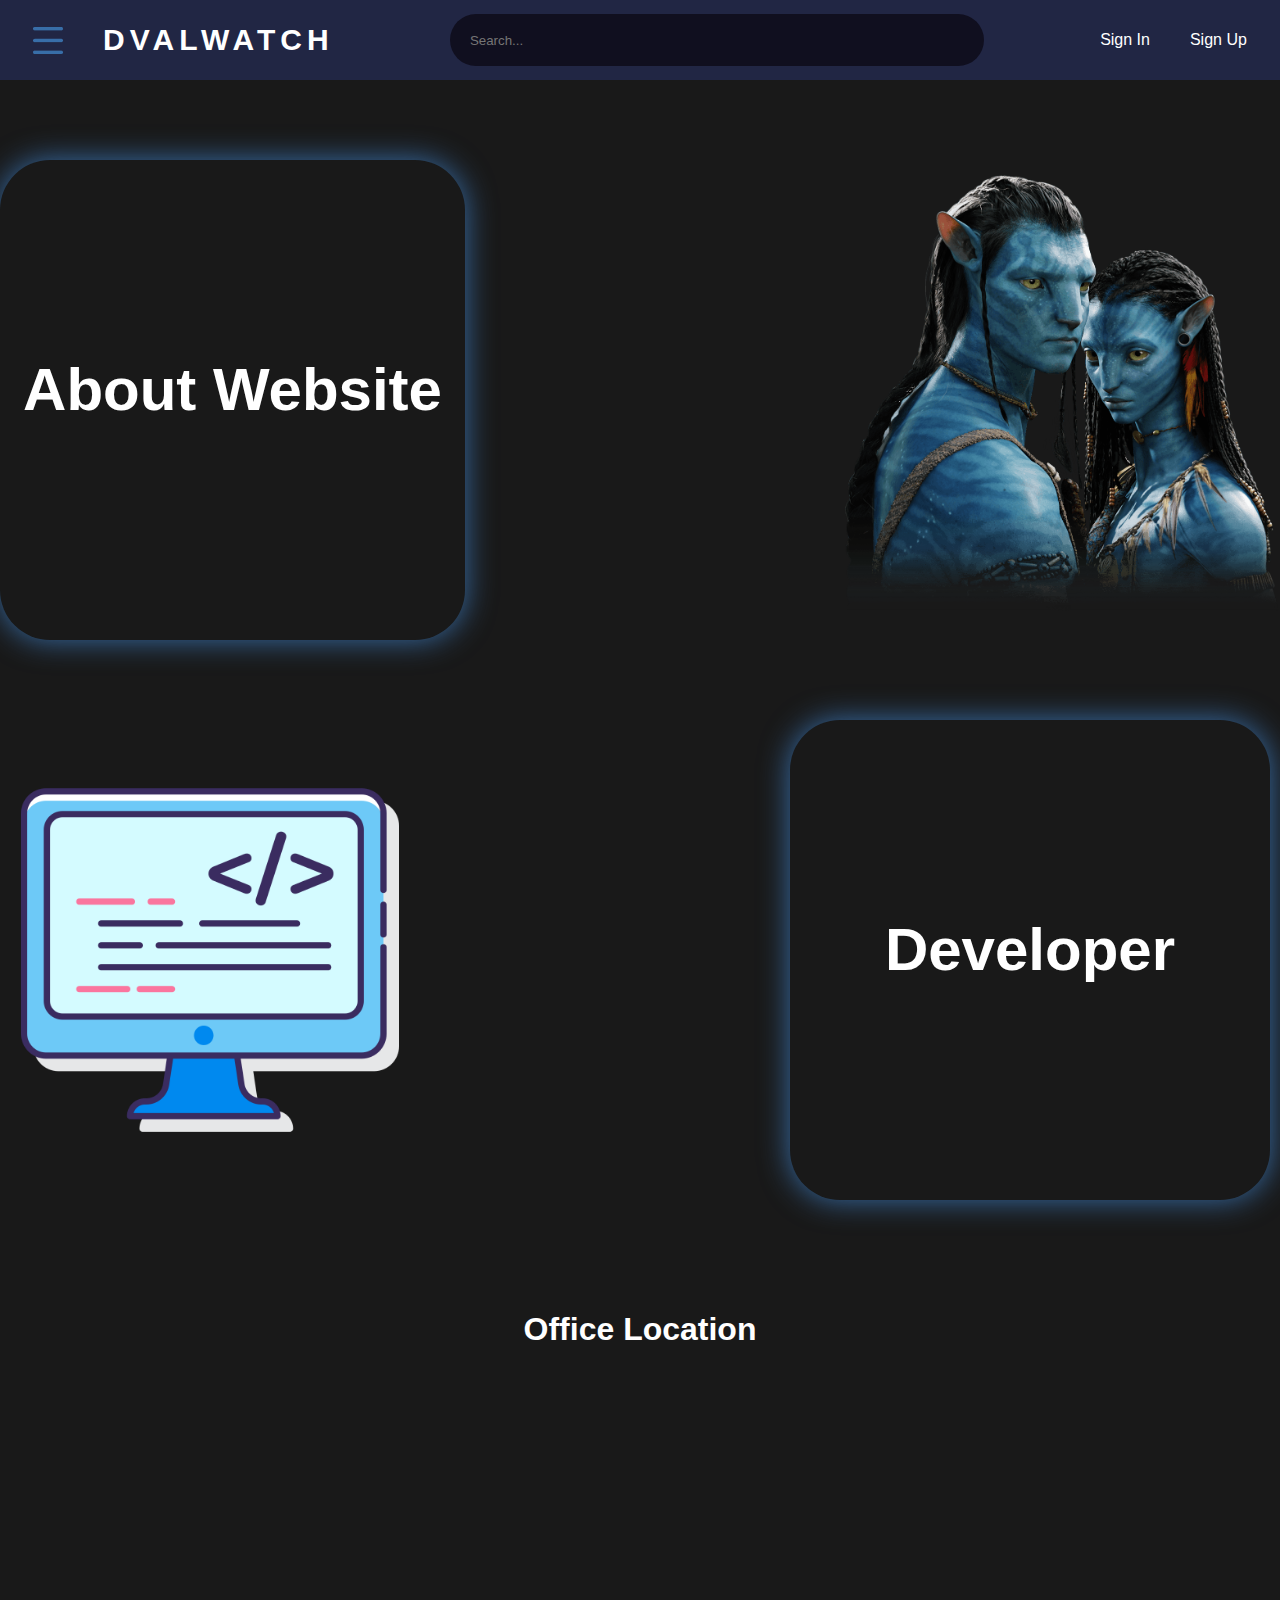
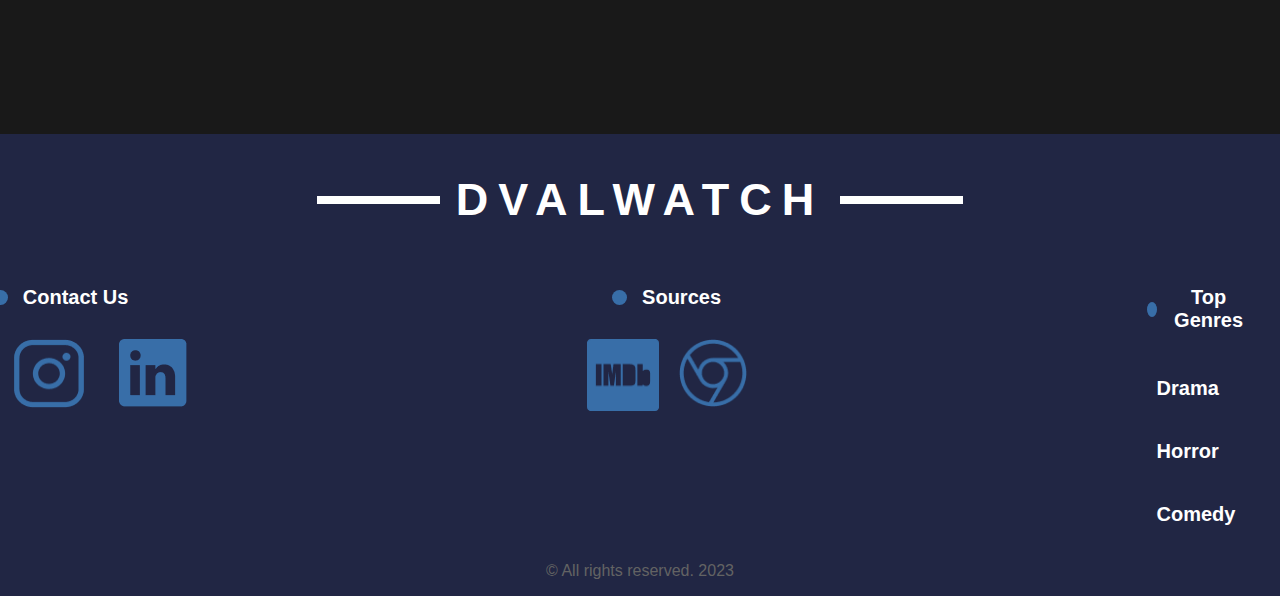
<file: AboutPage.html>
<!DOCTYPE html>
<html lang="en">

<head>
    <meta charset="UTF-8">
    <meta name="viewport" content="width=device-width, initial-scale=1.0">
    <link rel="stylesheet" href="style4.css">
    <script src="https://code.jquery.com/jquery-3.6.4.min.js"></script>
    <title>Document</title>
</head>

<body>

    <div id="Headline">
        <div id="Box1">
            <div class="Burger1" id="burgerIcon">
                <a href="#">
                    <div class="Burger"></div>
                </a>
                <a href="index.html">
                    <h2 class="Logo">DVALWATCH</h2>
                </a>
            </div>




            <input type="text" name="Search" id="Search" placeholder="Search...">

            <div class="RightSide">



                <a href="SignIn.html" class="SignIn">
                    Sign In
                </a>

                <a href="SignUp.html" class="SignUp">
                    Sign Up
                </a>
            </div>
        </div>
    </div>

    <div class="hubb">
        <a href="index.html">
            <div class="lineee">Home</div>
        </a>
        <a href="AboutPage.html" class="Abouut">
            <div class="lineee">About</div>
        </a>
        <a href="#">
            <div class="genres-link">
                <div class="lineee">Genres</div>
                <div class="genres-submenu">
                    <div class="lineee2">
                        <a href="SeeAllPage.html">Drama</a>
                    </div>
                    <div class="lineee2">
                        <a href="SeeAllPage.html">Horror</a>
                    </div>
                    <div class="lineee2">
                        <a href="SeeAllPage.html">Comedy</a>
                    </div>
                </div>
            </div>
        </a>
    </div>

    <div class="Website">
        <div class="AboutWeb">
            <h1 class="aboutText">About Website</h1>
            <h2 class="hiddenContent"><span>DvalWatch</span> is a website
                which was developed for
                uni project. You can watch
                every popular movie, anime or tv show of your choice. We tried and made this website user-friendly.</h2>
        </div>

        <div class="Avatar"></div>
    </div>


    <div class="Website">
        <div class="Coding"></div>
        <div class="AboutWeb">
            <h1 class="aboutText">Developer</h1>
            <h2 class="hiddenContent">Website <span>DvalWatch</span> was made by only one developer to whom you can
                contact to via
                social media links placed on footer. Keep in mind that this website is his first big project.</h2>
        </div>
    </div>


    <div class="MapCon">
        <h1>Office Location</h1>
        <div id="map">
            <iframe
                src="https://www.google.com/maps/embed?pb=!1m18!1m12!1m3!1d656.2651780675466!2d44.7604634429633!3d41.728302756785205!2m3!1f0!2f0!3f0!3m2!1i1024!2i768!4f13.1!3m3!1m2!1s0x404472e1afe1535b%3A0x37d0facd05a2d712!2zMTY2LTMg4YOd4YOX4YOQ4YOgIOGDreGDmOGDmuGDkOGDq-GDmOGDoSDhg6Xhg6Phg6nhg5AsIOGDl-GDkeGDmOGDmuGDmOGDoeGDmA!5e0!3m2!1ska!2sge!4v1702416259865!5m2!1ska!2sge"
                width="600" height="300" style="border:0;" allowfullscreen="" loading="lazy"
                referrerpolicy="no-referrer-when-downgrade"></iframe>
        </div>
    </div>


    <div class="Footer">
        <div class="Logo2">
            <div class="rec1"></div>
            <h1 class="FootLog">DVALWATCH</h1>
            <div class="rec1"></div>
        </div>

        <div class="footerPoints">
            <div class="niger">
                <div class="flexi">
                    <div class="circ1"></div>
                    <p class="links">Contact Us</p>
                </div>
                <div class="socials">
                    <div class="dddd">
                        <a href="https://www.facebook.com/nika.8.dvalishvili/">
                            <div class="soc1"><img src="Pictures/FB.png" /></div>
                        </a>
                        <a href="https://www.instagram.com/nikadvalishvili21/">
                            <div class="soc2"><img src="Pictures/IG.png" /></div>
                        </a>
                        <a href="https://www.linkedin.com/in/nikoloz-dvalishvili-864171293/">
                            <div class="soc3"><img src="Pictures/Linkedin.png" /></div>
                        </a>
                    </div>

                </div>
            </div>
            <div class="niger">
                <div class="flexi">
                    <div class="circ1"></div>
                    <p class="links">Sources</p>
                </div>
                <div class="socials2">
                    <a href="https://www.imdb.com/">
                        <div class="soc4"><img src="Pictures/IMMDB.png" /></div>
                    </a>
                    <div class="soc5"><img src="Pictures/Google.png" /></div>
                </div>
            </div>
            <div class="niger">
                <div class="flexi">
                    <div class="circ1"></div>
                    <p class="links">Top Genres</p>
                </div>
                <div class="socials1">
                    <p class="links">Drama</p>
                    <p class="links">Horror</p>
                    <p class="links">Comedy</p>
                </div>
            </div>
        </div>

        <div class="Copyright">
            <p class="Rights">© All rights reserved. 2023</p>
        </div>
    </div>


    <script src="main2.js"></script>
</body>

</html>
</file>
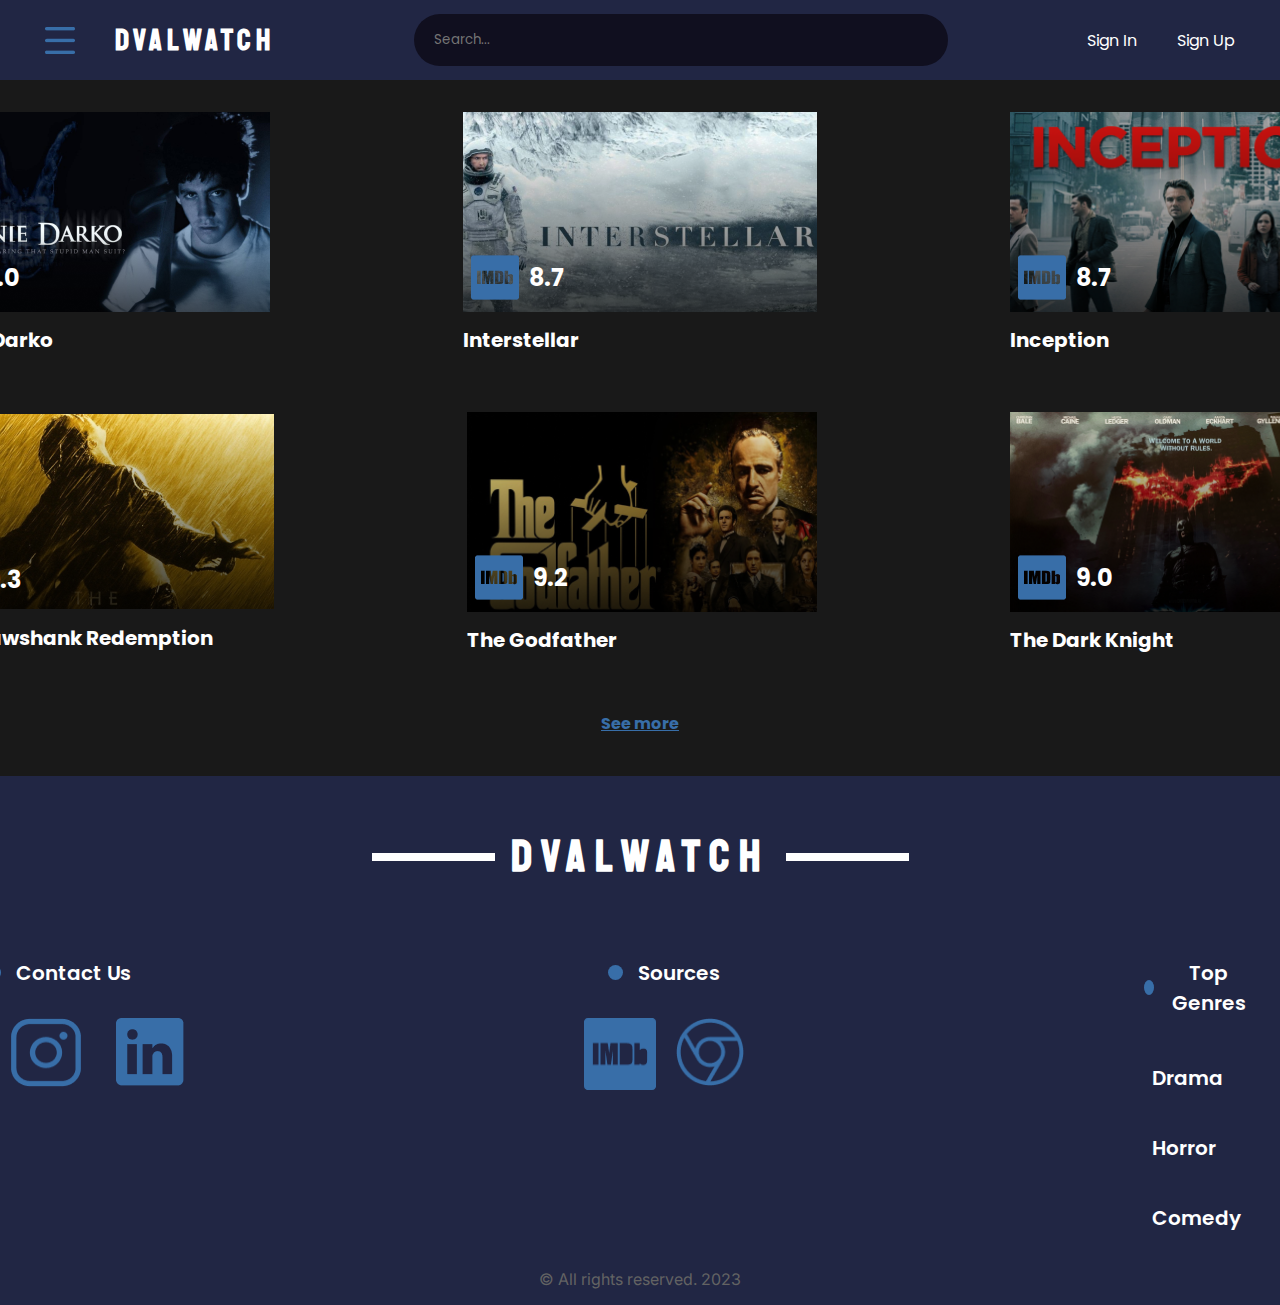
<file: SeeAllPage.html>
<!DOCTYPE html>
<html lang="en">

<head>
    <meta charset="UTF-8">
    <meta name="viewport" content="width=device-width, initial-scale=1.0">
    <link rel="stylesheet" href="style6.css">
    <link rel="preconnect" href="https://fonts.googleapis.com">
    <script src="https://code.jquery.com/jquery-3.7.1.js"
        integrity="sha256-eKhayi8LEQwp4NKxN+CfCh+3qOVUtJn3QNZ0TciWLP4=" crossorigin="anonymous"></script>
    <link rel="preconnect" href="https://fonts.gstatic.com" crossorigin>
    <link href="https://fonts.googleapis.com/css2?family=Koulen&display=swap" rel="stylesheet">
    <link rel="preconnect" href="https://fonts.googleapis.com">
    <link rel="preconnect" href="https://fonts.gstatic.com" crossorigin>
    <link href="https://fonts.googleapis.com/css2?family=Poppins&display=swap" rel="stylesheet">
    <link rel="preconnect" href="https://fonts.googleapis.com">
    <link rel="preconnect" href="https://fonts.gstatic.com" crossorigin>
    <link href="https://fonts.googleapis.com/css2?family=Inter&family=Koulen&display=swap" rel="stylesheet">
    <title>DvalWatch</title>
</head>

<body>

    <script src="main.js"></script>
    <script src="main3.js"></script>


    <div id="Headline">
        <div id="Box1">
            <div class="Burger1" id="burgerIcon">
                <a href="#">
                    <div class="Burger"></div>
                </a>
                <a href="index.html">
                    <h2 class="Logo">DVALWATCH</h2>
                </a>
            </div>




            <input type="text" name="Search" id="Search" placeholder="Search...">

            <div class="RightSide">



                <a href="SignIn.html" class="SignIn">
                    Sign In
                </a>

                <a href="SignUp.html" class="SignUp">
                    Sign Up
                </a>
            </div>
        </div>
    </div>

    <div class="hubb">
        <a href="index.html">
            <div class="lineee">Home</div>
        </a>
        <a href="AboutPage.html" class="Abouut">
            <div class="lineee">About</div>
        </a>
        <a href="#">
            <div class="genres-link">
                <div class="lineee">Genres</div>
                <div class="genres-submenu">
                    <div class="lineee2">
                        <a href="#">Drama</a>
                    </div>
                    <div class="lineee2">
                        <a href="#">Horror</a>
                    </div>
                    <div class="lineee2">
                        <a href="#">Comedy</a>
                    </div>
                </div>
            </div>
        </a>
    </div>

    <div class="AllTop">
        <div class="MoviesCard1">
            <div id="Donnie">
                <div class="Pic">
                    <div class="RatingFlex">
                        <div class="IMDB"></div>
                        <div class="Rating">
                            <h2>8.0</h2>
                        </div>
                    </div>
                </div>


                <div class="NameFlex">
                    <h1 class="MovieName1">Donnie Darko</h1>
                </div>
            </div>

            <div id="Interstellar">
                <div class="Pic2">
                    <div class="RatingFlex">
                        <div class="IMDB"></div>
                        <div class="Rating">
                            <h2>8.7</h2>
                        </div>
                    </div>
                </div>

                <div class="NameFlex">
                    <h1 class="MovieName">Interstellar</h1>
                </div>
            </div>
            <div id="Inception">
                <div class="Pic3">
                    <div class="RatingFlex">
                        <div class="IMDB"></div>
                        <div class="Rating">
                            <h2>8.7</h2>
                        </div>
                    </div>
                </div>



                <div class="NameFlex">
                    <h1 class="MovieName">Inception</h1>
                </div>
            </div>
        </div>


        <div class="MoviesCard2">
            <div id="Shawshank">
                <a href="MoviePage.html">
                    <div class="PicS">
                        <div class="RatingFlex">
                            <div class="IMDB"></div>
                            <div class="Rating">
                                <h2>9.3</h2>
                            </div>
                        </div>
                    </div>


                    <div class="NameFlex">
                        <h1 class="MovieName1">The Shawshank Redemption</h1>
                    </div>
                </a>
            </div>
            <div id="Interstellar">
                <div class="PicG">
                    <div class="RatingFlex">
                        <div class="IMDB"></div>
                        <div class="Rating">
                            <h2>9.2</h2>
                        </div>
                    </div>
                </div>

                <div class="NameFlex">
                    <h1 class="MovieNameG">The Godfather</h1>
                </div>
            </div>
            <div id="Inception">
                <div class="PicB">
                    <div class="RatingFlex">
                        <div class="IMDB"></div>
                        <div class="Rating">
                            <h2>9.0</h2>
                        </div>
                    </div>
                </div>

                <div class="NameFlex">
                    <h1 class="MovieNameB">The Dark Knight</h1>
                </div>
            </div>
        </div>

        <div class="scrollDown">
            <h4 onclick="seeMoreClicked()">See more</h4>
        </div>

    </div>

    <div class="Hidden1">
        <div class="MoviesCard2">
            <div id="Shawshank">
                <div class="PicBR">
                    <div class="RatingFlex">
                        <div class="IMDB"></div>
                        <div class="Rating">
                            <h2>9.5</h2>
                        </div>
                    </div>
                </div>


                <div class="NameFlex">
                    <h1 class="MovieName1">Breaking Bad</h1>
                </div>
            </div>
            <div id="Interstellar">
                <div class="PicT">
                    <div class="RatingFlex">
                        <div class="IMDB"></div>
                        <div class="Rating">
                            <h2>8.1</h2>
                        </div>
                    </div>
                </div>

                <div class="NameFlex">
                    <h1 class="MovieNameG">The Walking Dead</h1>
                </div>
            </div>
            <div id="Inception">
                <div class="PicF">
                    <div class="RatingFlex">
                        <div class="IMDB"></div>
                        <div class="Rating">
                            <h2>8.7</h2>
                        </div>
                    </div>
                </div>

                <div class="NameFlex">
                    <h1 class="MovieNameB">Fleabag</h1>
                </div>
            </div>
        </div>
    </div>

    <div class="Hidden2">
        <div class="MoviesCard2">
            <div id="Shawshank">
                <div class="PicOP">
                    <div class="RatingFlex">
                        <div class="IMDB"></div>
                        <div class="Rating">
                            <h2>8.9</h2>
                        </div>
                    </div>
                </div>


                <div class="NameFlex">
                    <h1 class="MovieName1">One Piece</h1>
                </div>
            </div>
            <div id="Interstellar">
                <div class="PicCE">
                    <div class="RatingFlex">
                        <div class="IMDB"></div>
                        <div class="Rating">
                            <h2>8.3</h2>
                        </div>
                    </div>
                </div>

                <div class="NameFlex">
                    <h1 class="MovieNameG">CyberPunk: Edgerunners</h1>
                </div>
            </div>
            <div id="Inception">
                <div class="PicBL">
                    <div class="RatingFlex">
                        <div class="IMDB"></div>
                        <div class="Rating">
                            <h2>8.2</h2>
                        </div>
                    </div>
                </div>

                <div class="NameFlex">
                    <h1 class="MovieNameB">Bleach</h1>
                </div>
            </div>
        </div>
    </div>

    <div class="Footer">
        <div class="Logo2">
            <div class="rec1"></div>
            <h1 class="FootLog">DVALWATCH</h1>
            <div class="rec1"></div>
        </div>

        <div class="footerPoints">
            <div class="niger">
                <div class="flexi">
                    <div class="circ1"></div>
                    <p class="links">Contact Us</p>
                </div>
                <div class="socials">
                    <div class="dddd">
                        <a href="https://www.facebook.com/nika.8.dvalishvili/">
                            <div class="soc1"><img src="Pictures/FB.png" /></div>
                        </a>
                        <a href="https://www.instagram.com/nikadvalishvili21/">
                            <div class="soc2"><img src="Pictures/IG.png" /></div>
                        </a>
                        <a href="https://www.linkedin.com/in/nikoloz-dvalishvili-864171293/">
                            <div class="soc3"><img src="Pictures/Linkedin.png" /></div>
                        </a>
                    </div>

                </div>
            </div>
            <div class="niger">
                <div class="flexi">
                    <div class="circ1"></div>
                    <p class="links">Sources</p>
                </div>
                <div class="socials2">
                    <a href="https://www.imdb.com/">
                        <div class="soc4"><img src="Pictures/IMMDB.png" /></div>
                    </a>
                    <div class="soc5"><img src="Pictures/Google.png" /></div>
                </div>
            </div>
            <div class="niger">
                <div class="flexi">
                    <div class="circ1"></div>
                    <p class="links">Top Genres</p>
                </div>
                <div class="socials1">
                    <p class="links">Drama</p>
                    <p class="links">Horror</p>
                    <p class="links">Comedy</p>
                </div>
            </div>
        </div>

        <div class="Copyright">
            <p class="Rights">© All rights reserved. 2023</p>
        </div>
    </div>
</file>
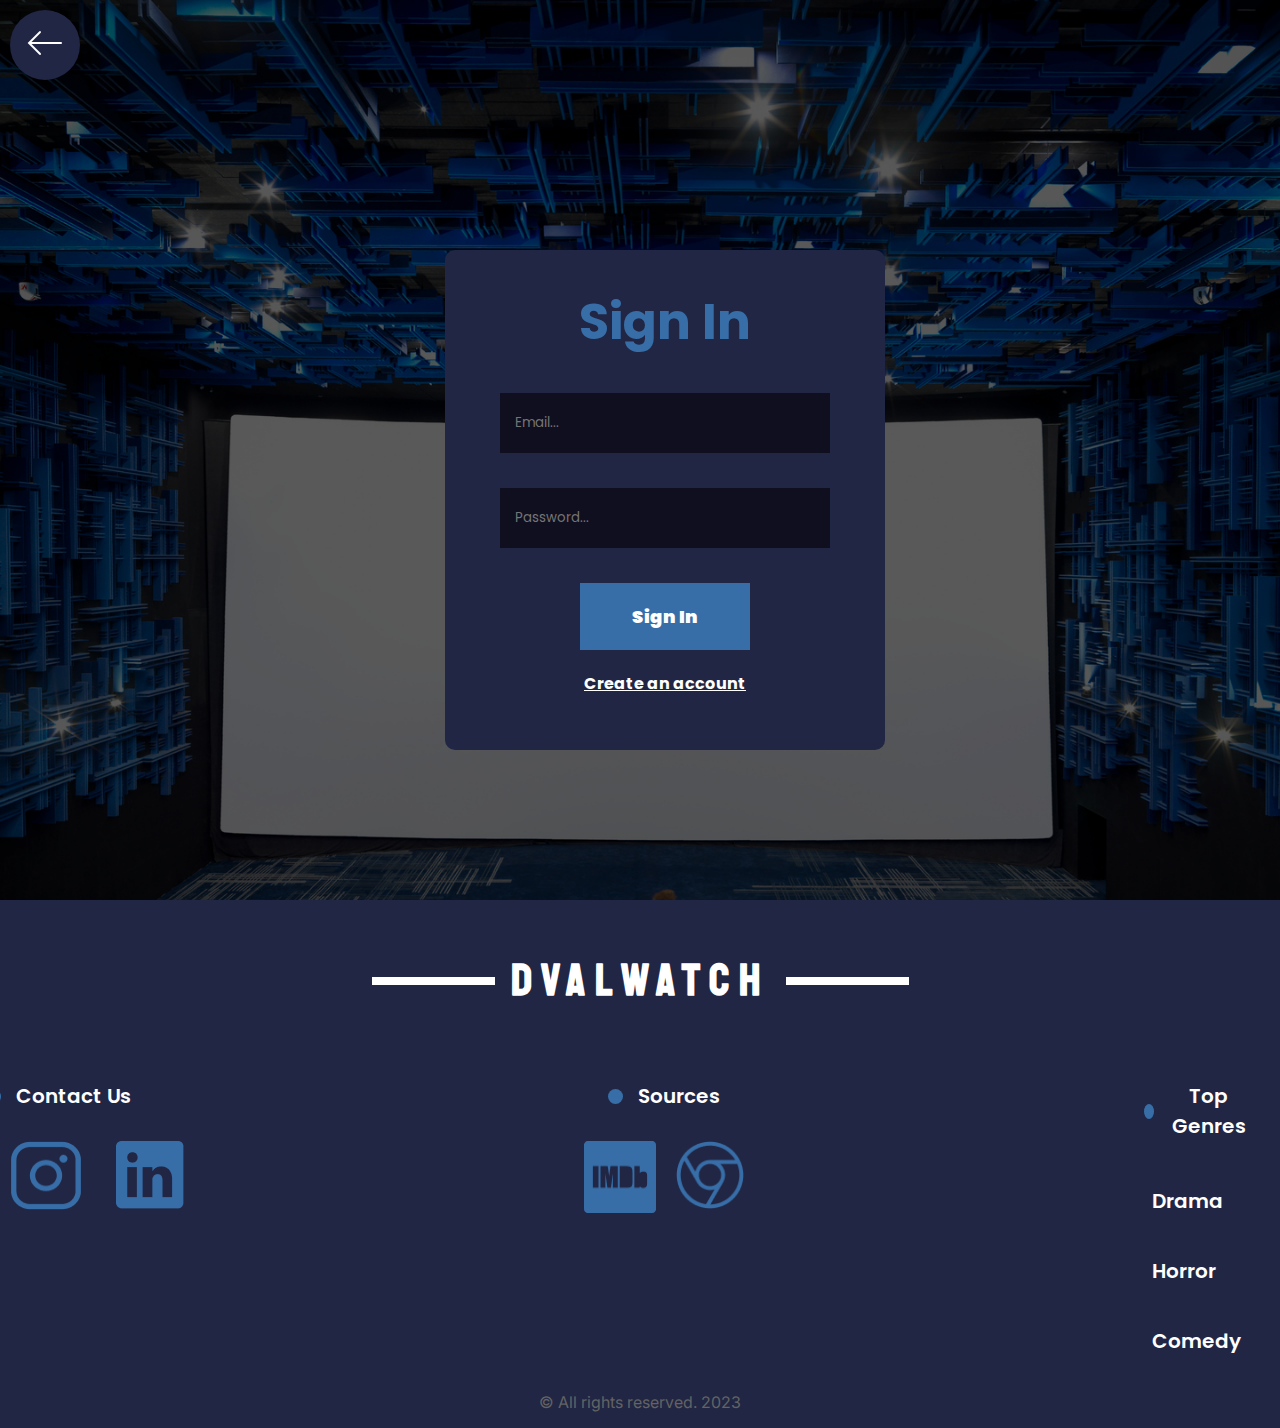
<file: SignIn.html>
<!DOCTYPE html>
<html lang="en">

<head>
    <meta charset="UTF-8">
    <meta name="viewport" content="width=device-width, initial-scale=1.0">
    <link rel="stylesheet" href="style2.css">
    <link rel="preconnect" href="https://fonts.googleapis.com">
    <link rel="preconnect" href="https://fonts.gstatic.com" crossorigin>
    <link href="https://fonts.googleapis.com/css2?family=Koulen&display=swap" rel="stylesheet">
    <link rel="preconnect" href="https://fonts.googleapis.com">
    <link rel="preconnect" href="https://fonts.gstatic.com" crossorigin>
    <link href="https://fonts.googleapis.com/css2?family=Poppins&display=swap" rel="stylesheet">
    <link rel="preconnect" href="https://fonts.googleapis.com">
    <link rel="preconnect" href="https://fonts.gstatic.com" crossorigin>
    <link href="https://fonts.googleapis.com/css2?family=Inter&family=Koulen&display=swap" rel="stylesheet">
    <title>DVALWATCH</title>
</head>

<body>
    <div id="FuncBack" class="flex-container">
        <div class="Back" id="Back">
            <div class="Icon">
                <img src="SignInPic/icons8-arrow-left-50.png" alt="" srcset="">
            </div>
        </div>
    </div>


    <div class="Cover">
        <div class="Rec">
            <div class="MainRec">
                <h1>Sign In</h1>

                <form id="signInForm" action="/">
                    <div class="input-group">
                        <div class="field">
                            <input type="email" name="email" id="email" placeholder="Email..." required>
                            <div id="emailError" class="error"></div>
                        </div>

                        <div class="field">
                            <input type="password" name="password" id="password" placeholder="Password..."
                                autocomplete="current-password" required>
                            <div id="passwordError" class="error"></div>
                        </div>

                        <div class="field">
                            <button type="button" onclick="validateSignIn()">Sign In</button>
                            <a href="SignUp.html">
                                <h4 class="Acc">Create an account</h4>
                            </a>
                        </div>
                    </div>
                </form>
            </div>
        </div>
    </div>

    <div id="emailError" class="error-container"></div>
    <div id="passwordError" class="error-container"></div>

    <div class="Footer">
        <div class="Logo2">
            <div class="rec1"></div>
            <h1 class="FootLog">DVALWATCH</h1>
            <div class="rec1"></div>
        </div>

        <div class="footerPoints">
            <div class="niger">
                <div class="flexi">
                    <div class="circ1"></div>
                    <p class="links">Contact Us</p>
                </div>
                <div class="socials">
                    <div class="dddd">
                        <a href="https://www.facebook.com/nika.8.dvalishvili/">
                            <div class="soc1"><img src="Pictures/FB.png" /></div>
                        </a>
                        <a href="https://www.instagram.com/nikadvalishvili21/">
                            <div class="soc2"><img src="Pictures/IG.png" /></div>
                        </a>
                        <a href="https://www.linkedin.com/in/nikoloz-dvalishvili-864171293/">
                            <div class="soc3"><img src="Pictures/Linkedin.png" /></div>
                        </a>
                    </div>

                </div>
            </div>
            <div class="niger">
                <div class="flexi">
                    <div class="circ1"></div>
                    <p class="links">Sources</p>
                </div>
                <div class="socials2">
                    <a href="https://www.imdb.com/">
                        <div class="soc4"><img src="Pictures/IMMDB.png" /></div>
                    </a>
                    <div class="soc5"><img src="Pictures/Google.png" /></div>
                </div>
            </div>
            <div class="niger">
                <div class="flexi">
                    <div class="circ1"></div>
                    <p class="links">Top Genres</p>
                </div>
                <div class="socials1">
                    <p class="links">Drama</p>
                    <p class="links">Horror</p>
                    <p class="links">Comedy</p>
                </div>
            </div>
        </div>

        <div class="Copyright">
            <p class="Rights">© All rights reserved. 2023</p>
        </div>
    </div>

    <script>


        function validateSignIn() {
            var email = document.getElementById('email').value;
            var password = document.getElementById('password').value;
            var emailError = document.getElementById('emailError');
            var passwordError = document.getElementById('passwordError');

            emailError.innerHTML = '';
            passwordError.innerHTML = '';

            var emailPattern = /^[^\s@]+@[^\s@]+\.[^\s@]+$/;
            if (!emailPattern.test(email)) {
                emailError.innerHTML = 'Invalid email address';
                emailError.classList.add('error-message');
                return;
            }

            if (password.length < 6) {
                passwordError.innerHTML = 'Password must be at least 6 characters';
                passwordError.classList.add('error-message');
                return;
            }

            alert('Sign In Successful!');
        }

        let btnBack = document.querySelector('#Back')


        btnBack.addEventListener('click', () => {
            console.log('Button clicked');
            window.history.back()
        })
    </script>


    <script src="main.js"></script>

</body>

</html>
</file>
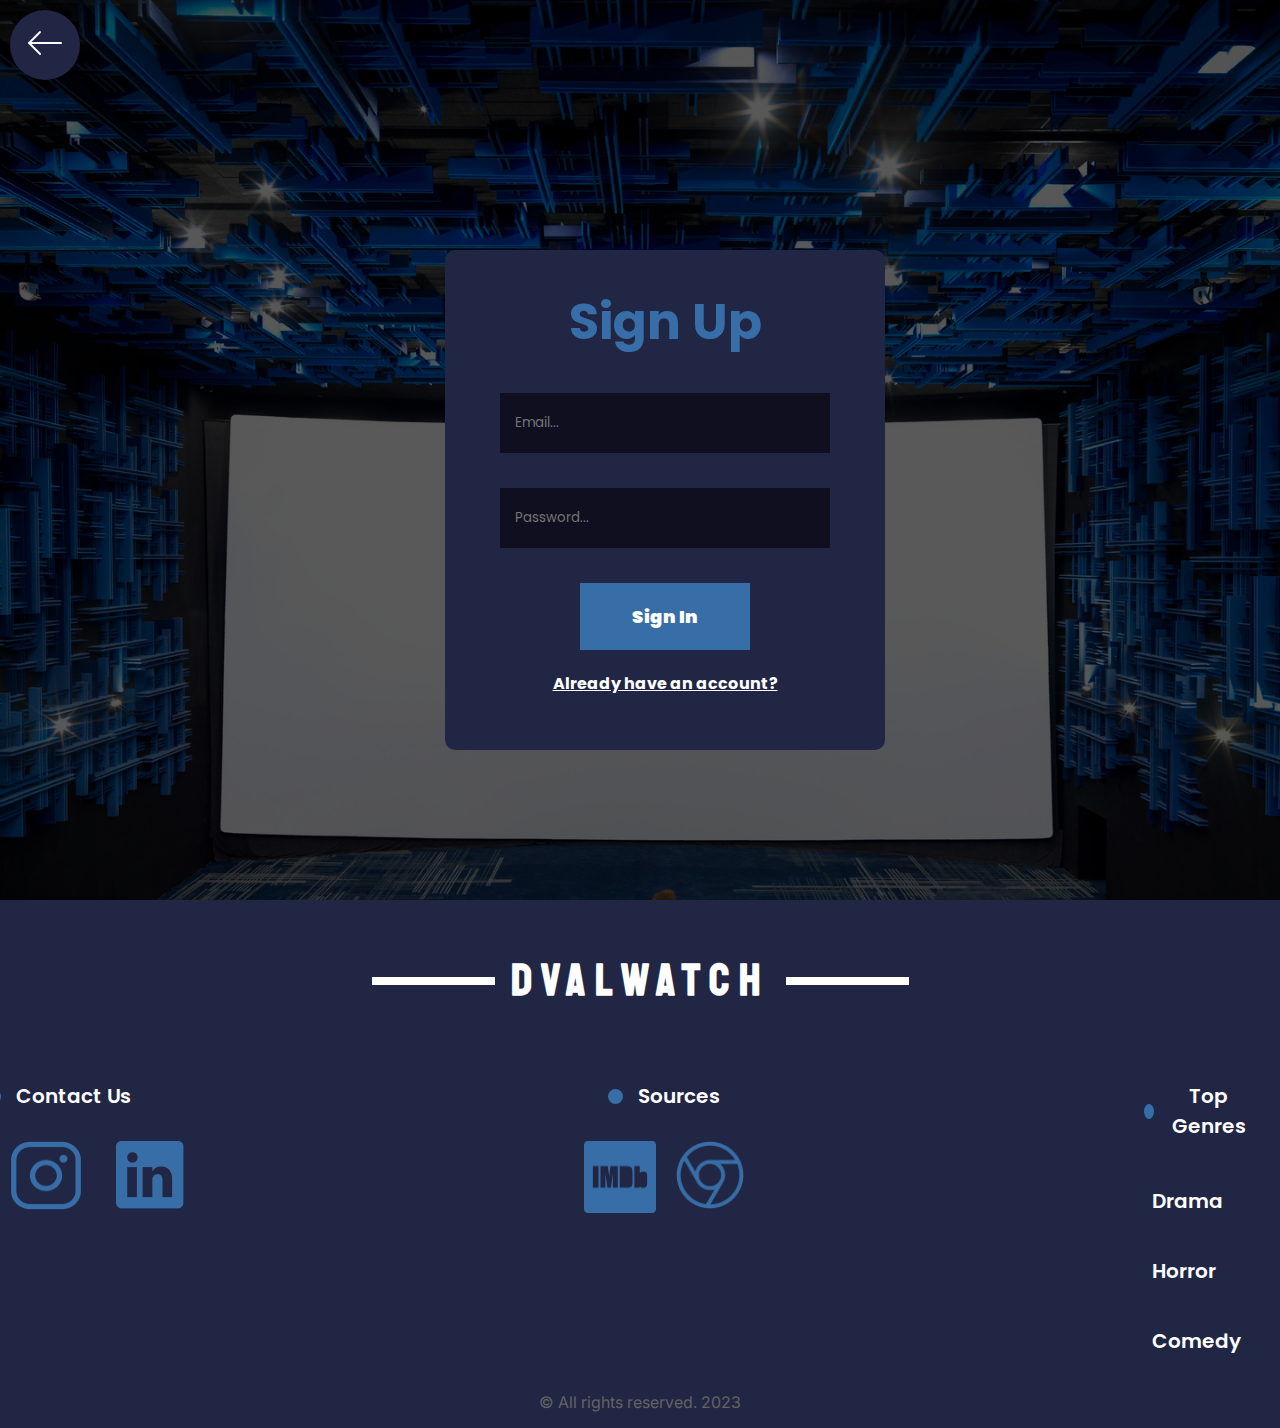
<file: SignUp.html>
<!DOCTYPE html>
<html lang="en">

<head>
    <meta charset="UTF-8">
    <meta name="viewport" content="width=device-width, initial-scale=1.0">
    <script src="https://code.jquery.com/jquery-3.7.1.js"
        integrity="sha256-eKhayi8LEQwp4NKxN+CfCh+3qOVUtJn3QNZ0TciWLP4=" crossorigin="anonymous"></script>
    <link rel="stylesheet" href="style2.css">
    <link rel="preconnect" href="https://fonts.googleapis.com">
    <link rel="preconnect" href="https://fonts.gstatic.com" crossorigin>
    <link href="https://fonts.googleapis.com/css2?family=Koulen&display=swap" rel="stylesheet">
    <link rel="preconnect" href="https://fonts.googleapis.com">
    <link rel="preconnect" href="https://fonts.gstatic.com" crossorigin>
    <link href="https://fonts.googleapis.com/css2?family=Poppins&display=swap" rel="stylesheet">
    <link rel="preconnect" href="https://fonts.googleapis.com">
    <link rel="preconnect" href="https://fonts.gstatic.com" crossorigin>
    <link href="https://fonts.googleapis.com/css2?family=Inter&family=Koulen&display=swap" rel="stylesheet">
    <link rel="stylesheet" href="style2.css">
    <title>DVALWATCH</title>
</head>

<body>

    <div id="FuncBack" class="flex-container">
        <div class="Back" id="Back">
            <div class="Icon">
                <img src="SignInPic/icons8-arrow-left-50.png" alt="" srcset="">
            </div>
        </div>
    </div>



    <div class="Cover">
        <div class="Rec">
            <div class="MainRec">
                <h1>Sign Up</h1>

                <form id="signInForm" action="/">
                    <div class="input-group">
                        <div class="field">
                            <input type="email" name="email" id="email" placeholder="Email..." required>
                            <div id="emailError" class="error"></div>
                        </div>

                        <div class="field">
                            <input type="password" name="password" id="password" placeholder="Password..."
                                autocomplete="current-password" required>
                            <div id="passwordError" class="error"></div>
                        </div>

                        <div class="field">
                            <button type="button" onclick="validateSignIn()">Sign In</button>
                            <a href="SignIn.html">
                                <h4 class="Acc">Already have an account?</h4>
                            </a>
                        </div>
                    </div>
                </form>
            </div>
        </div>
    </div>


    <div class="Footer">
        <div class="Logo2">
            <div class="rec1"></div>
            <h1 class="FootLog">DVALWATCH</h1>
            <div class="rec1"></div>
        </div>

        <div class="footerPoints">
            <div class="niger">
                <div class="flexi">
                    <div class="circ1"></div>
                    <p class="links">Contact Us</p>
                </div>
                <div class="socials">
                    <div class="dddd">
                        <a href="https://www.facebook.com/nika.8.dvalishvili/">
                            <div class="soc1"><img src="Pictures/FB.png" /></div>
                        </a>
                        <a href="https://www.instagram.com/nikadvalishvili21/">
                            <div class="soc2"><img src="Pictures/IG.png" /></div>
                        </a>
                        <a href="https://www.linkedin.com/in/nikoloz-dvalishvili-864171293/">
                            <div class="soc3"><img src="Pictures/Linkedin.png" /></div>
                        </a>
                    </div>

                </div>
            </div>
            <div class="niger">
                <div class="flexi">
                    <div class="circ1"></div>
                    <p class="links">Sources</p>
                </div>
                <div class="socials2">
                    <a href="https://www.imdb.com/">
                        <div class="soc4"><img src="Pictures/IMMDB.png" /></div>
                    </a>
                    <div class="soc5"><img src="Pictures/Google.png" /></div>
                </div>
            </div>
            <div class="niger">
                <div class="flexi">
                    <div class="circ1"></div>
                    <p class="links">Top Genres</p>
                </div>
                <div class="socials1">
                    <p class="links">Drama</p>
                    <p class="links">Horror</p>
                    <p class="links">Comedy</p>
                </div>
            </div>
        </div>

        <div class="Copyright">
            <p class="Rights">© All rights reserved. 2023</p>
        </div>
    </div>

    <script>


        function validateSignIn() {
            var email = document.getElementById('email').value;
            var password = document.getElementById('password').value;
            var emailError = document.getElementById('emailError');
            var passwordError = document.getElementById('passwordError');

            emailError.innerHTML = '';
            passwordError.innerHTML = '';

            var emailPattern = /^[^\s@]+@[^\s@]+\.[^\s@]+$/;
            if (!emailPattern.test(email)) {
                emailError.innerHTML = 'Invalid email address';
                emailError.classList.add('error-message');
                return;
            }

            if (password.length < 6) {
                passwordError.innerHTML = 'Password must be at least 6 characters';
                passwordError.classList.add('error-message');
                return;
            }

            alert('Sign In Successful!');
        }

        let btnBack = document.querySelector('#Back')


        btnBack.addEventListener('click', () => {
            console.log('Button clicked');
            window.history.back()
        })



    </script>


    <script src="main.js"></script>
</body>

</html>
</file>
<file: style4.css>
body {
    padding: 0;
    margin: 0;
    background-color: #191919;
}

a {
    text-decoration: none;
}

.SignIn {
    color: white;
    font-family: 'Poppins', sans-serif;
    display: flex;
}

.SignIn:after {
    content: "";
    position: absolute;
    background-color: #386EA8;
    height: 3px;
    width: 0;
    margin-top: 28px;
    border-radius: 10px;
    transition: 0.3s;
}

.SignIn:hover::after {
    width: 53px;
}

.SignUp {
    color: white;
    font-family: 'Poppins', sans-serif;
    display: flex;
}

.SignUp:after {
    content: "";
    position: absolute;
    background-color: #386EA8;
    height: 3px;
    width: 0;
    margin-top: 28px;
    border-radius: 10px;
    transition: 0.3s;
}

.SignUp:hover::after {
    width: 60px;
}

#Box1 {
    width: 100%;
    height: 80px;
    background-color: #212644;
    display: flex;
    align-items: center;
    justify-content: space-around;
    gap: 50px;
}



.Burger1 {
    display: flex;
    align-items: center;
    gap: 40px;
}



.RightSide {
    display: flex;
    align-items: center;
    gap: 40px;
}

.Burger {
    background-image: url(HeadlinePics/Burger.png);
    background-repeat: no-repeat;
    width: 30px;
    height: 27px;
    cursor: pointer;
}

.Logo {
    color: white;
    cursor: pointer;
    font-family: 'Koulen', sans-serif;
    letter-spacing: 5px;
    font-size: 30px;
}


#Search {
    background-color: #100F1F;
    border: none;
    border-radius: 30px;
    width: 40%;
    height: 50px;
    color: white;
    font-family: 'Poppins', sans-serif;
    padding-left: 20px;
}


.hubb {
    display: flex;
    position: absolute;
    z-index: 1000;
    color: white;
    flex-direction: column;
    left: 10px;
    display: none;
}

.lineee {
    width: 150px;
    height: 50px;
    background-color: #191919;
    text-align: center;
    display: flex;
    justify-content: center;
    align-items: center;
    font-family: 'Poppins', sans-serif;
}

.lineee:hover {
    background-color: #101010;
}

.hubb a {
    color: white;
    text-decoration: none;
    font-style: none;
}


.Website {
    display: flex;
    justify-content: center;
    align-items: center;
    margin-top: 80px;
    gap: 380px;
}

.AboutWeb {
    position: relative;
    width: 450px;
    height: 450px;
    overflow: hidden;
    border-radius: 50px;
    display: flex;
    align-items: center;
    flex-direction: column;
    padding: 15px;
    transition: background-color 0.3s ease; /* Transition for background color */
    box-shadow:inset 0 0 10px rgb(255, 255, 255);
    box-shadow: 0 0 30px #386EA8;
}



.aboutText {
    color: white;
    font-family: 'Poppins', sans-serif;
    cursor: pointer;
    transition: opacity 0.3s ease; /* Transition for opacity */
    margin-top: 180px;
    font-size: 60px;
}



.hiddenContent {
    text-align: center;
    color: white;
    font-family: 'Poppins', sans-serif;
    font-size: 30px;
    position: absolute;
    top: 213px;
    left: 240px;
    transform: translate(-50%, -50%);
    opacity: 0;
    transition: opacity 0.3s ease, transform 0.3s ease; /* Add transform transition */
}


.Avatar {
    background-image: url(AboutPagePics/18ee86fd3759ed2f75a1c44170587991.png);
    width: 450px;
    height: 450px;
    background-size: 100%;
    background-repeat: no-repeat;
}

h1 {
    color: white;
    font-family: 'Poppins', sans-serif;
}

h2 {
    text-align: center;
    color: white;
    font-family: 'Poppins', sans-serif;
    font-size: 30px;
}

span {
    color: #386EA8;
}

.Coding {
    background-image: url(AboutPagePics/2621040\ 1.png);
    width: 400px;
    height: 400px;
    background-repeat: no-repeat;
    background-size: 100%;
}

.MapCon {
    display: flex;
    justify-content: center;
    align-items: center;
    flex-direction: column;
    position: relative;
    top: 90px;
}

.Footer {
    width: 100%;
    height: auto;
    background-color: #212644;
    display: flex;
    flex-direction: column;
    justify-content: center;
    align-items: center;
    text-align: center;
    margin-top: 150px;
}

.Logo2 {
    display: flex;
    align-items: center;
    gap: 16px;
    justify-content: center;
    padding-top: 10px;
}

.rec1 {
    height: 8px;
    width: 123px;
    background-color: white;
}

.FootLog {
    font-family: "Koulen", sans-serif;
    color: white;
    letter-spacing: 10px;
    font-size: 45px;
}

.socials1 {
    display: flex;
    flex-direction: column;
    text-align: left;
    justify-content: space-around;
    cursor: pointer;
    /* gap: -227px; */
    /* margin-top: px; */
}

.footerPoints {
    width: 100%;
    display: flex;
    justify-content: center;
    /* cursor: pointer; */
    gap: 400px;
    padding-top: 10px;
    margin-right: 100px;
}

.flexi {
    display: flex;
    align-items: center;
    /* cursor: pointer; */
    gap: 15px;
}

.niger {
    display: flex;
    flex-direction: column;
    /* cursor: pointer; */
    /* justify-content: center; */
    align-items: center;
    gap: 5px;
}

.soc1 img {
    width: 44px;
    height: 64px;
    cursor: pointer;
    justify-content: flex-start;
}

.soc2 img {
    width: 70px;
    height: 69px;
    justify-content: flex-start;
    cursor: pointer;
}

.soc3 img {
    width: 68px;
    height: 68px;
    justify-content: flex-start;
    cursor: pointer;
}

.soc4 img {
    width: 72px;
    height: 72px;
    justify-content: flex-start;
    cursor: pointer;
}

.soc5 img {
    width: 68px;
    height: 68px;
    justify-content: flex-start;
    cursor: pointer;
}

.socials {
    display: flex;
    flex-direction: column;
    cursor: pointer;
    gap: 20px;
    margin-top: 5px;
}

.socials2 {
    display: flex;
    /* flex-direction: column; */
    justify-content: start;
    cursor: pointer;
    gap: 20px;
    margin-top: 5px;
}

.dddd {
    gap: 35px;
    display: flex;
    cursor: pointer;
}

.links {
    font-family: 'Poppins', sans-serif;
    color: white;
    font-size: 20px;
    /* cursor: pointer; */
    font-weight: 600;
}

.socials1 .links:hover {
    color: #386EA8;
    cursor: pointer;
}

.circ1 {
    width: 15px;
    height: 15px;
    background-color: #386EA8;
    border-radius: 50%;
    /* cursor: pointer; */
}

.Rights {
    color: #636363;
    font-family: 'Inter', sans-serif;
}

.genres-submenu {
    display: none;
    position: absolute;
    top: 0;
    left: 100%; 
    background-color: #191919;
}

.genres-submenu a {
    display: block; 
    /* padding: 10px;  */
    color: white;
    text-decoration: none;
}

.genres-link:hover .genres-submenu {
    display: block;
}

.lineee2 {
    width: 150px;
    height: 50px;
    background-color: #191919;
    text-align: center;
    display: flex;
    flex-direction: column;
    justify-content: center;
    align-items: center;
    font-family: 'Poppins', sans-serif;
    /* gap: 20px; */
}

.lineee2:hover {
    background-color: #101010;
}
</file>
<file: style6.css>
body {
    padding: 0;
    margin: 0;
    background-color: #191919;
}

a {
    text-decoration: none;
}

.AllTop {
padding-top: 10px;    
}

.SignIn {
    color: white;
    font-family: 'Poppins', sans-serif;
    display: flex;
}

.SignIn:after {
    content: "";
    position: absolute;
    background-color: #386EA8;
    height: 3px;
    width: 0;
    margin-top: 28px;
    border-radius: 10px;
    transition: 0.3s;
}

.SignIn:hover::after {
    width: 53px;
}

.SignUp {
    color: white;
    font-family: 'Poppins', sans-serif;
    display: flex;
}

.SignUp:after {
    content: "";
    position: absolute;
    background-color: #386EA8;
    height: 3px;
    width: 0;
    margin-top: 28px;
    border-radius: 10px;
    transition: 0.3s;
}

.SignUp:hover::after {
    width: 60px;
}

#Box1 {
    width: 100%;
    height: 80px;
    background-color: #212644;
    display: flex;
    align-items: center;
    justify-content: space-around;
    gap: 50px;
}



.Burger1 {
    display: flex;
    align-items: center;
    gap: 40px;
}



.RightSide {
    display: flex;
    align-items: center;
    gap: 40px;
}

.Burger {
    background-image: url(HeadlinePics/Burger.png);
    background-repeat: no-repeat;
    width: 30px;
    height: 27px;
    cursor: pointer;
}

.Logo {
    color: white;
    cursor: pointer;
    font-family: 'Koulen', sans-serif;
    letter-spacing: 5px;
    font-size: 30px;
}


#Search {
    background-color: #100F1F;
    border: none;
    border-radius: 30px;
    width: 40%;
    height: 50px;
    color: white;
    font-family: 'Poppins', sans-serif;
    padding-left: 20px;
}

.hubb {
    display: flex;
    position: absolute;
    z-index: 1000;
    color: white;
    flex-direction: column;
    left: 10px;
    display: none;
}

.lineee {
    width: 150px;
    height: 50px;
    background-color: #191919;
    text-align: center;
    display: flex;
    justify-content: center;
    align-items: center;
    font-family: 'Poppins', sans-serif;
}

.lineee:hover {
    background-color: #101010;
}

.hubb a {
    color: white;
    text-decoration: none;
    font-style: none;
}

.genres-submenu {
    display: none;
    position: absolute;
    top: 0;
    left: 100%; 
    background-color: #191919;
}

.genres-submenu a {
    display: block; 
    /* padding: 10px;  */
    color: white;
    text-decoration: none;
}

.genres-link:hover .genres-submenu {
    display: block;
}

.lineee2 {
    width: 150px;
    height: 50px;
    background-color: #191919;
    text-align: center;
    display: flex;
    flex-direction: column;
    justify-content: center;
    align-items: center;
    font-family: 'Poppins', sans-serif;
    /* gap: 20px; */
}

.lineee2:hover {
    background-color: #101010;
}


.MoviesCard1 {
    display: flex;
    gap: 193px;
    align-items: center;
    justify-content: center;
    flex-direction: row;
    width: 100%;
    height: 300px;
    /* background-color: red; */
}

.Pic {
    background-image: url(Pictures/Donnie.jpg);
    background-repeat: no-repeat;
    width: 354px;
    height: 200px;
    background-size: 100%;
    cursor: pointer;
}


.Pic2 {
    background-image: url(Pictures/Interstellar.jpg);
    background-repeat: no-repeat;
    width: 354px;
    height: 200px;
    background-size: 100%;
    cursor: pointer;
}

.Pic3 {
    background-image: url(Pictures/Inception.jpg);
    background-repeat: no-repeat;
    width: 354px;
    height: 200px;
    background-size: 100%;
    cursor: pointer;
}

.RatingFlex {
    display: flex;
    flex-direction: row;
    align-items: center;
    padding-left: 8px;
    padding-top: 128px;
}

.IMDB {
    background-image: url(Pictures/IMDB.png);
    background-repeat: no-repeat;
    width: 58px;
    height: 45px;
}

.Rating {
    color: white;
    font-family: 'Poppins', sans-serif;
}

.NameFlex {
    display: flex;
    align-items: center;
}

.MovieName {
    color: white;
    font-family: 'Poppins', sans-serif;
    font-size: 20px;
    cursor: pointer;
}

.MovieName1 {
    cursor: pointer;
    color: white;
    font-family: 'Poppins', sans-serif;
    font-size: 20px;
}

.HighestMovies {
    display: flex;
    align-items: center;
    gap: 28px;
    margin-left: 35px;
    margin-top: 40px;
}

.MoviesCard2 {
    display: flex;
    gap: 193px;
    align-items: center;
    justify-content: center;
    flex-direction: row;
    width: 100%;
    height: 300px;
}

.PicS {
    background-image: url(Pictures/Shawshank.jpg);
    background-repeat: no-repeat;
    width: 354px;
    height: 195px;
    background-size: 100%;
    /* margin-left: 35px; */
    /* margin-top: 35px; */
    cursor: pointer;

}

.PicG {
    background-image: url(Pictures/Godfather.jpg);
    background-repeat: no-repeat;
    width: 350px;
    height: 200px;
    background-size: 100%;
    /* margin-left: 35px; */
    /* margin-top: 35px; */
    cursor: pointer;
}

.MovieNameG {
    color: white;
    font-family: 'Poppins', sans-serif;
    font-size: 20px;
    cursor: pointer;
    /* margin-left: 35px; */
}

.PicB {
    background-image: url(Pictures/Batman.jpg);
    background-repeat: no-repeat;
    width: 350px;
    height: 200px;
    background-size: 100%;
    /* margin-left: 35px;
    margin-top: 35px; */
    cursor: pointer;
}

.MovieNameB {
    color: white;
    font-family: 'Poppins', sans-serif;
    font-size: 20px;
    cursor: pointer;
    /* margin-left: 35px; */
}

h4 {
    color: #386EA8;
    font-family: 'Poppins', sans-serif;
    text-align: center;
    text-decoration: underline;
}

h4:hover {
    color: white;
    transition: 0.3s ease;
    cursor: pointer;
}

.TVshows {
    display: flex;
    align-items: center;
    gap: 28px;
    margin-left: 35px;
    margin-top: 40px;
}

.Film3 {
    background-image: url(Pictures/Film3.png);
    background-repeat: no-repeat;
    width: 60px;
    height: 49px;
}

.PicBR {
    background-image: url(Pictures/Breaking-Bad.jpg);
    background-repeat: no-repeat;
    width: 350px;
    height: 200px;
    background-size: 100%;
    /* margin-left: 35px;
    margin-top: 35px; */
    cursor: pointer;
}

.PicT {
    background-image: url(Pictures/TWD.jpg);
    background-repeat: no-repeat;
    width: 350px;
    height: 200px;
    background-size: 100%;
    /* margin-left: 35px;
    margin-top: 35px; */
    cursor: pointer;
}

.PicF {
    background-image: url(Pictures/Fleabag.jpg);
    background-repeat: no-repeat;
    width: 350px;
    height: 200px;
    background-size: 100%;
    /* margin-left: 35px;
    margin-top: 35px; */
    cursor: pointer;
}

.Film4 {
    background-image: url(Pictures/Film4.png);
    background-repeat: no-repeat;
    width: 60px;
    height: 45px;
}

.Anime {
    display: flex;
    align-items: center;
    gap: 28px;
    margin-left: 35px;
    margin-top: 40px;
}

.PicOP {
    background-image: url(Pictures/OnePiece.jpg);
    background-repeat: no-repeat;
    width: 350px;
    height: 200px;
    background-size: 100%;
    /* margin-left: 35px;
    margin-top: 35px; */
    cursor: pointer;
}

.PicCE {
    background-image: url(Pictures/Cyebr.jpg);
    background-repeat: no-repeat;
    width: 350px;
    height: 200px;
    background-size: 100%;
    /* margin-left: 35px;
    margin-top: 35px; */
    cursor: pointer;
}

.PicBL {
    background-image: url(Pictures/Bleach.jpg);
    background-repeat: no-repeat;
    width: 350px;
    height: 200px;
    background-size: 100%;
    /* margin-left: 35px;
    margin-top: 35px; */
    cursor: pointer;
}

.Hidden1 {
    display: none;
}

.Hidden2 {
    display: none;
}

.Footer {
    width: 100%;
    height: auto;
    background-color: #212644;
    display: flex;
    flex-direction: column;
    justify-content: center;
    align-items: center;
    text-align: center;
    margin-top: 40px;
}

.Logo2 {
    display: flex;
    align-items: center;
    gap: 16px;
    justify-content: center;
    padding-top: 10px;
}

.rec1 {
    height: 8px;
    width: 123px;
    background-color: white;
}

.FootLog {
    font-family: "Koulen", sans-serif;
    color: white;
    letter-spacing: 10px;
    font-size: 45px;
}

.socials1 {
    display: flex;
    flex-direction: column;
    text-align: left;
    justify-content: space-around;
    cursor: pointer;
    /* gap: -227px; */
    /* margin-top: px; */
}

.footerPoints {
    width: 100%;
    display: flex;
    justify-content: center;
    /* cursor: pointer; */
    gap: 400px;
    padding-top: 10px;
    margin-right: 100px;
}

.flexi {
    display: flex;
    align-items: center;
    /* cursor: pointer; */
    gap: 15px;
}

.niger {
    display: flex;
    flex-direction: column;
    /* cursor: pointer; */
    /* justify-content: center; */
    align-items: center;
    gap: 5px;
}

.soc1 img {
    width: 44px;
    height: 64px;
    cursor: pointer;
    justify-content: flex-start;
}

.soc2 img {
    width: 70px;
    height: 69px;
    justify-content: flex-start;
    cursor: pointer;
}

.soc3 img {
    width: 68px;
    height: 68px;
    justify-content: flex-start;
    cursor: pointer;
}

.soc4 img {
    width: 72px;
    height: 72px;
    justify-content: flex-start;
    cursor: pointer;
}

.soc5 img {
    width: 68px;
    height: 68px;
    justify-content: flex-start;
    cursor: pointer;
}

.socials {
    display: flex;
    flex-direction: column;
    cursor: pointer;
    gap: 20px;
    margin-top: 5px;
}

.socials2 {
    display: flex;
    /* flex-direction: column; */
    justify-content: start;
    cursor: pointer;
    gap: 20px;
    margin-top: 5px;
}

.dddd {
    gap: 35px;
    display: flex;
    cursor: pointer;
}

.links {
    font-family: 'Poppins', sans-serif;
    color: white;
    font-size: 20px;
    /* cursor: pointer; */
    font-weight: 600;
}

.socials1 .links:hover {
    color: #386EA8;
    cursor: pointer;
}

.circ1 {
    width: 15px;
    height: 15px;
    background-color: #386EA8;
    border-radius: 50%;
    /* cursor: pointer; */
}

.Rights {
    color: #636363;
    font-family: 'Inter', sans-serif;
}
</file>
<file: style2.css>
body {
    padding: 0;
    margin: 0;
    background-color: #191919;
}

a {
    text-decoration: none;
}



.Cover {
    background-image: url(SignInPic/Jiangnan_Photography\ 1.png);
    background-repeat: no-repeat;
    width: 100%;
    height: 900px;
    background-size: 100%;
}

.Rec {
    position: absolute;
    transform: translate(-50%, 50%);
    left: 50%;
}

.MainRec {
    background-color: #212644;
    width: 440px;
    height: 500px;
    align-items: center;
    display: flex;
    flex-direction: column;
    margin-left: 50px;
    border-radius: 10px;
}

h1 {
    color: #386EA8;
    font-family: 'Poppins', sans-serif;
    font-weight: bolder;
    font-size: 50px;
}

#email {
    background-color: #100F1F;
    border: none;
    padding: 15px;
    /* border-radius: 20px; */
    color: white;
    font-family: 'Poppins', sans-serif;
    width: 300px;
    height: 30px;
    transition: background-color 0.4s ease;
}

#email:focus {
    background-color: transparent;
    outline: none;
    border: 2px solid #386EA8;
    border-top: none;
    border-left: none;
    border-right: none;
    border-radius: 0;
}


#password {
    background-color: #100F1F;
    border: none;
    padding: 15px;
    /* border-radius: 20px; */
    color: white;
    font-family: 'Poppins', sans-serif;
    width: 300px;
    height: 30px;
    transition: background-color 0.4s ease;
}

#password:focus {
    background-color: transparent;
    outline: none;
    border: 2px solid #386EA8;
    border-top: none;
    border-left: none;
    border-right: none;
    border-radius: 0;
}

.error-message {
    color: #386EA8;
    font-weight: bold;
    font-family: 'Poppins', sans-serif;
    margin-top: 5px;
}


.input-group {
    display: flex;
    gap: 35px;
    flex-direction: column;
    justify-content: center;
    align-items: center;
}

button {
    background-color: #386EA8;
    color: white;
    border: none;
    padding: 20px;
    width: 170px;
    font-family: 'Poppins', sans-serif;
    font-size: large;
    cursor: pointer;
    font-weight: 900;
}

.field {
    display: flex;
    flex-direction: column;
    align-items: center;
}

button:hover {
    color: black;
    background-color: white;
    font-weight: 900;
}

.Footer {
    width: 100%;
    height: auto;
    background-color: #212644;
    display: flex;
    flex-direction: column;
    justify-content: center;
    align-items: center;
    text-align: center;
    margin-top: 0px;
}

.Logo2 {
    display: flex;
    align-items: center;
    gap: 16px;
    justify-content: center;
    padding-top: 10px;
}

.rec1 {
    height: 8px;
    width: 123px;
    background-color: white;
}

.FootLog {
    font-family: "Koulen", sans-serif;
    color: white;
    letter-spacing: 10px;
    font-size: 45px;
}

.socials1 {
    display: flex;
    flex-direction: column;
    text-align: left;
    justify-content: space-around;
    cursor: pointer;
    /* gap: -227px; */
    /* margin-top: px; */
}

.footerPoints {
    width: 100%;
    display: flex;
    justify-content: center;
    /* cursor: pointer; */
    gap: 400px;
    padding-top: 10px;
    margin-right: 100px;
}

.flexi {
    display: flex;
    align-items: center;
    /* cursor: pointer; */
    gap: 15px;
}

.niger {
    display: flex;
    flex-direction: column;
    /* cursor: pointer; */
    /* justify-content: center; */
    align-items: center;
    gap: 5px;
}

.soc1 img {
    width: 44px;
    height: 64px;
    cursor: pointer;
    justify-content: flex-start;
}

.soc2 img {
    width: 70px;
    height: 69px;
    justify-content: flex-start;
    cursor: pointer;
}

.soc3 img {
    width: 68px;
    height: 68px;
    justify-content: flex-start;
    cursor: pointer;
}

.soc4 img {
    width: 72px;
    height: 72px;
    justify-content: flex-start;
    cursor: pointer;
}

.soc5 img {
    width: 68px;
    height: 68px;
    justify-content: flex-start;
    cursor: pointer;
}

.socials {
    display: flex;
    flex-direction: column;
    cursor: pointer;
    gap: 20px;
    margin-top: 5px;
}

.socials2 {
    display: flex;
    /* flex-direction: column; */
    justify-content: start;
    cursor: pointer;
    gap: 20px;
    margin-top: 5px;
}

.dddd {
    gap: 35px;
    display: flex;
    cursor: pointer;
}

.links {
    font-family: 'Poppins', sans-serif;
    color: white;
    font-size: 20px;
    /* cursor: pointer; */
    font-weight: 600;
}

.socials1 .links:hover {
    color: #386EA8;
    cursor: pointer;
}

.circ1 {
    width: 15px;
    height: 15px;
    background-color: #386EA8;
    border-radius: 50%;
    /* cursor: pointer; */
}

.Rights {
    color: #636363;
    font-family: 'Inter', sans-serif;
}

.hubb {
    display: flex;
    position: absolute;
    z-index: 1000;
    color: white;
    flex-direction: column;
    left: 10px;
    display: none;
}

.lineee {
    width: 150px;
    height: 50px;
    background-color: #191919;
    text-align: center;
    display: flex;
    justify-content: center;
    align-items: center;
    font-family: 'Poppins', sans-serif;
}

.lineee:hover {
    background-color: #101010;
}

.hubb a {
    color: white;
    text-decoration: none;
    font-style: none;
}

.Acc {
    display: flex;
    justify-content: center;
    color: white;
    font-family: 'Poppins', sans-serif;
    text-decoration: underline;
    cursor: pointer;
}

.Back {
    z-index: 10000;
    position: absolute;
    width: 70px;
    height: 70px;
    border-radius: 50%;
    background-color: #212644;
    top: 10px;
    left: 10px;
    display: flex;
    justify-content: center;
    align-items: center;
    transition: background-color 0.3s ease, width 0.3s ease, height 0.3s ease;
}


.Back:hover {
    background-color: #386EA8;
    width: 75px;
    height: 75px;
}

.Back::before{
    content: "Go Back";
    color: white;
    font-family: 'Poppins', sans-serif;
    position: absolute;
    top: 17;
    left: 30px;
    transition: 0.3s ease;
    opacity: 0;
    /* transform: translateX(100%); */
}

.Back:hover::before{
    opacity: 1;
    transform: translateX(100%); 
}

.Icon {
    width: 50px;
    filter: brightness(0) invert(1);
    transition: filter 0.3s ease;
    cursor: pointer;
}

.Icon:hover {
    filter: brightness(0);
}

 

.GoBack {
    position: absolute;
    color: white;
    left: 90px;
    top: 16px;
    font-family: 'Poppins', sans-serif;
}



.show {
    display: block !important;
}
</file>
